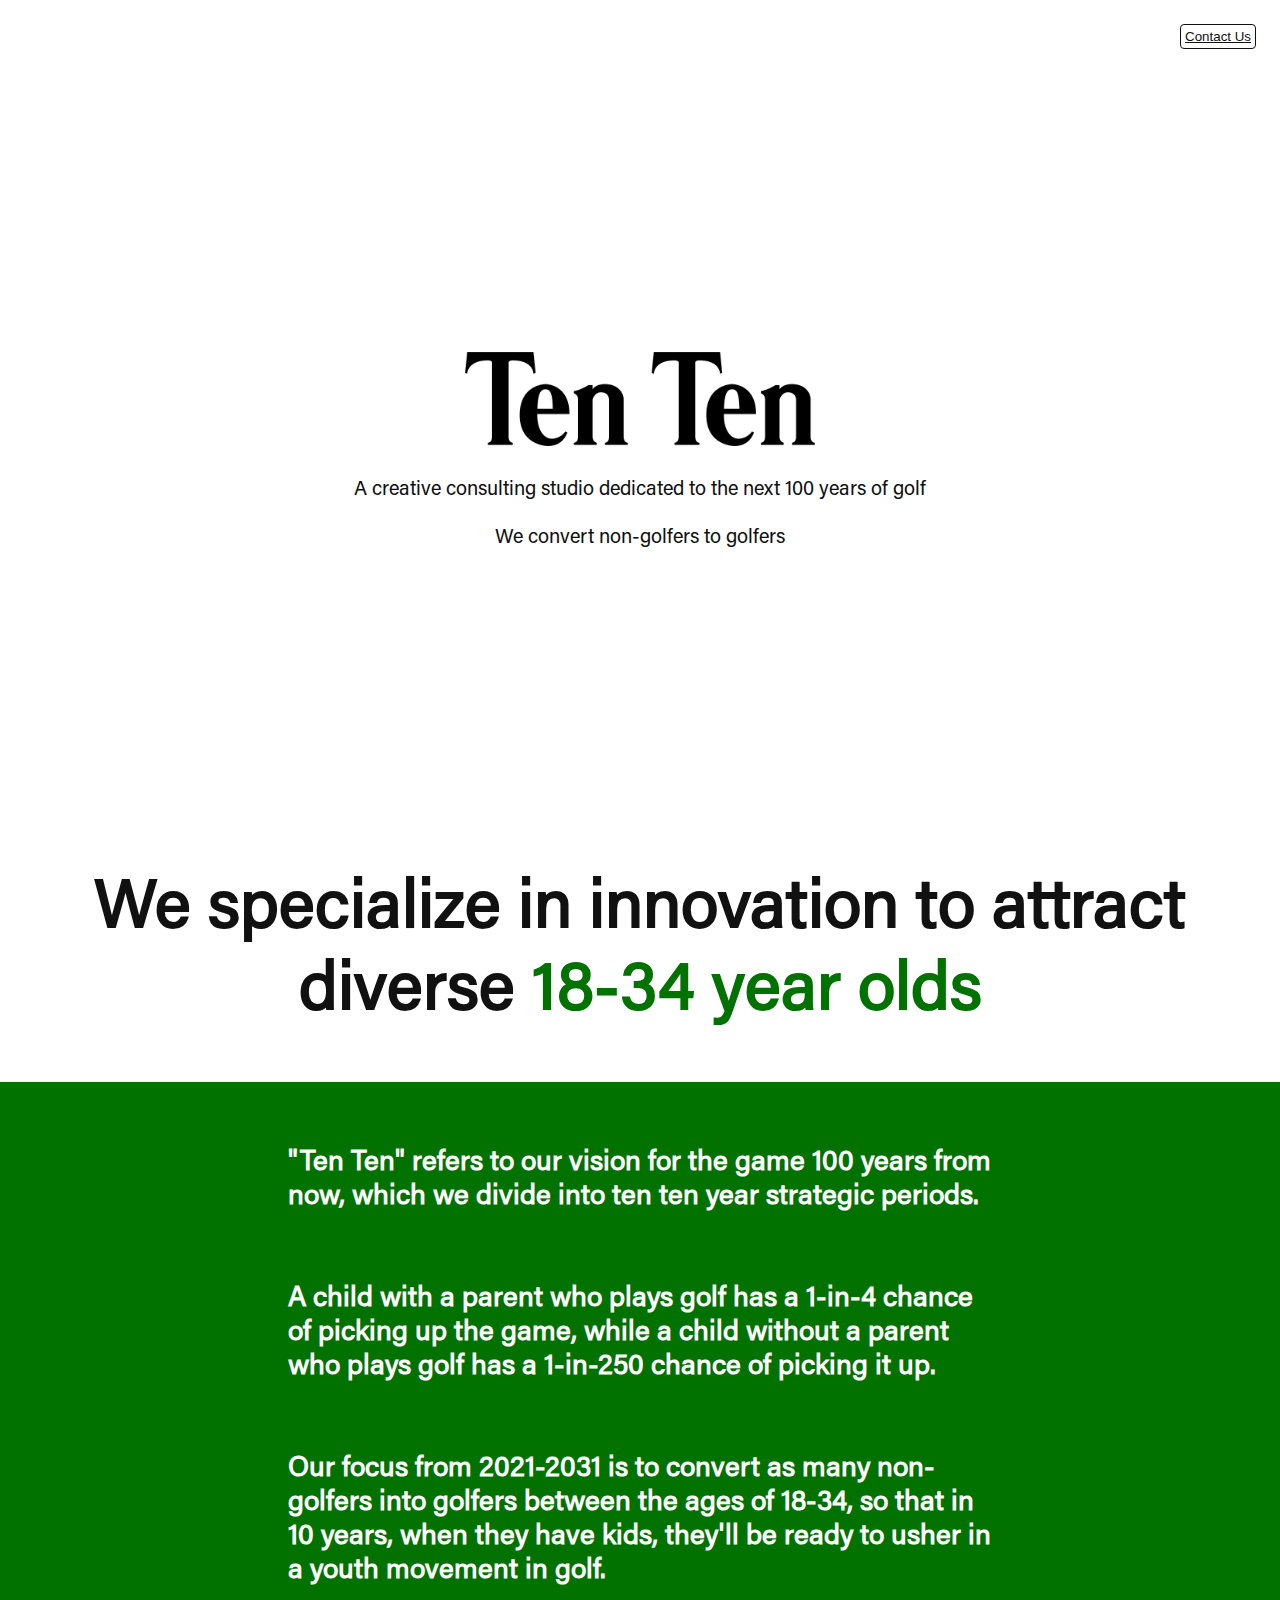
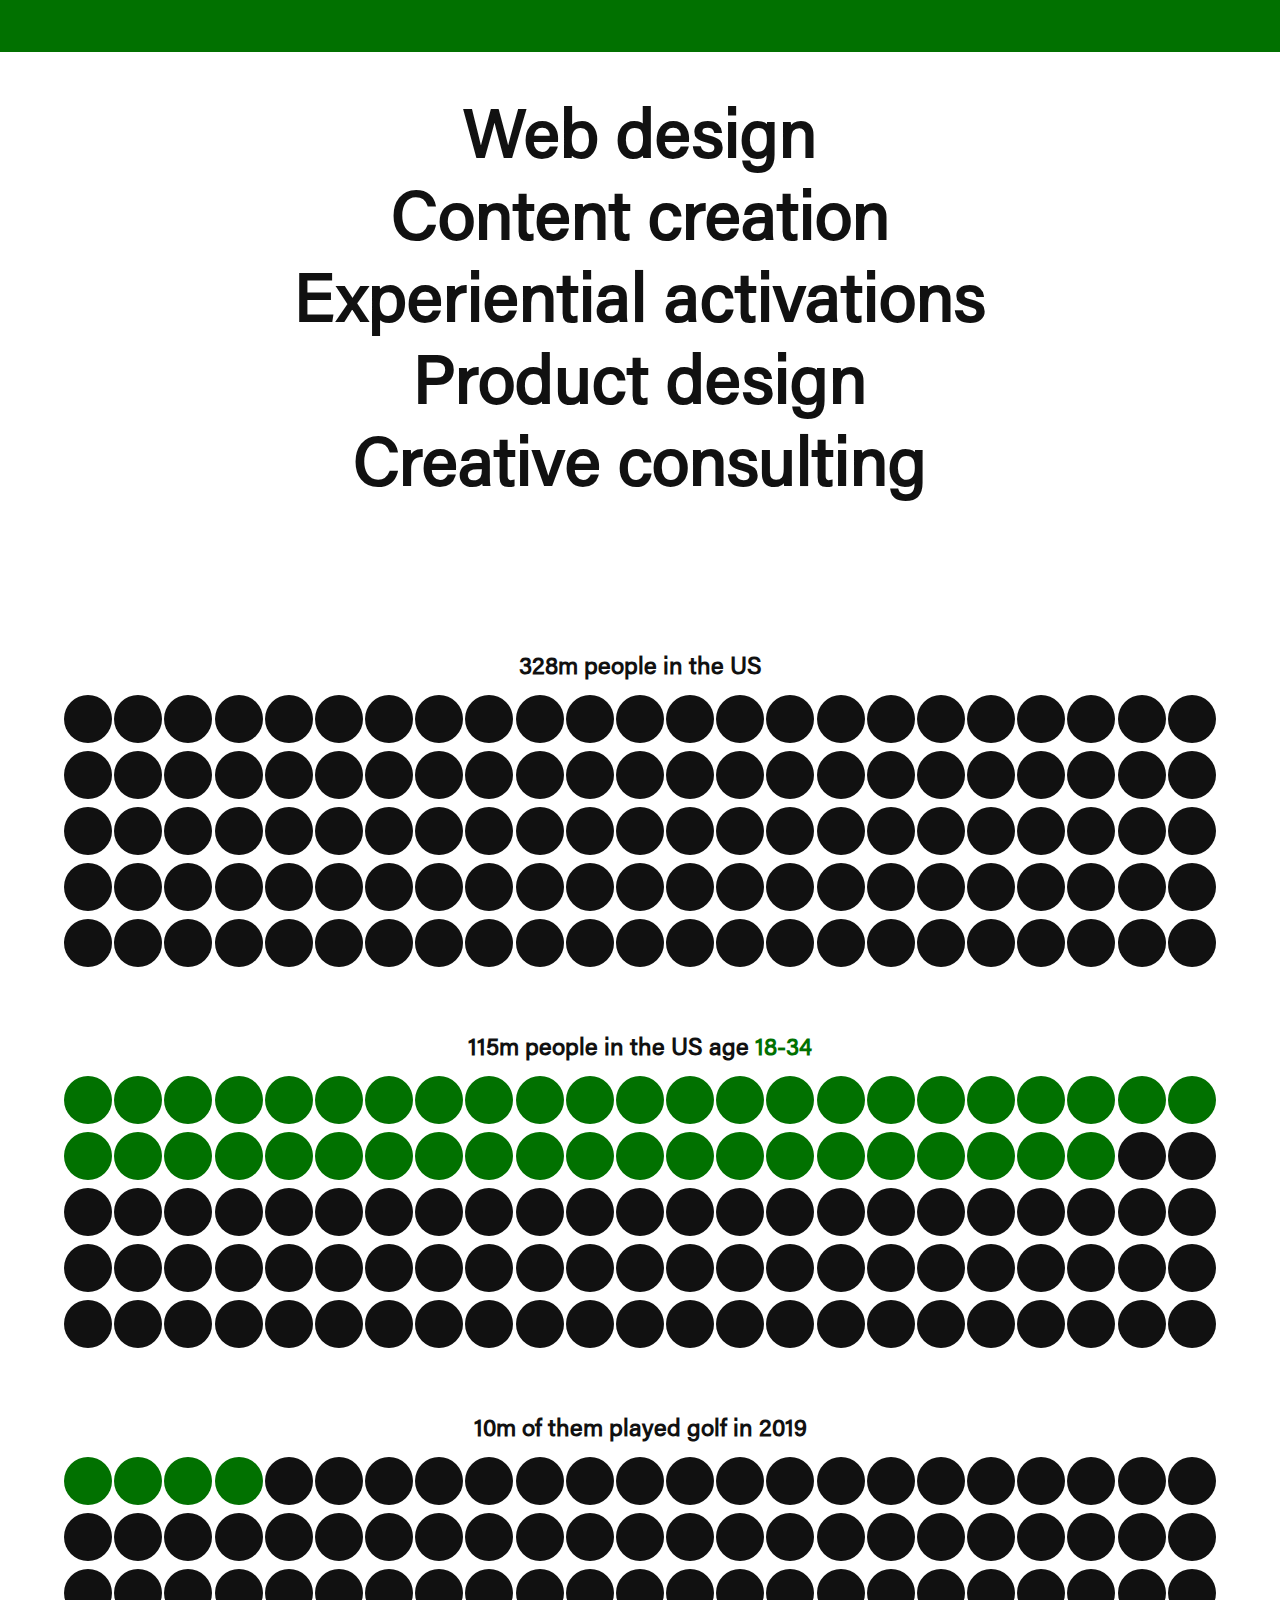
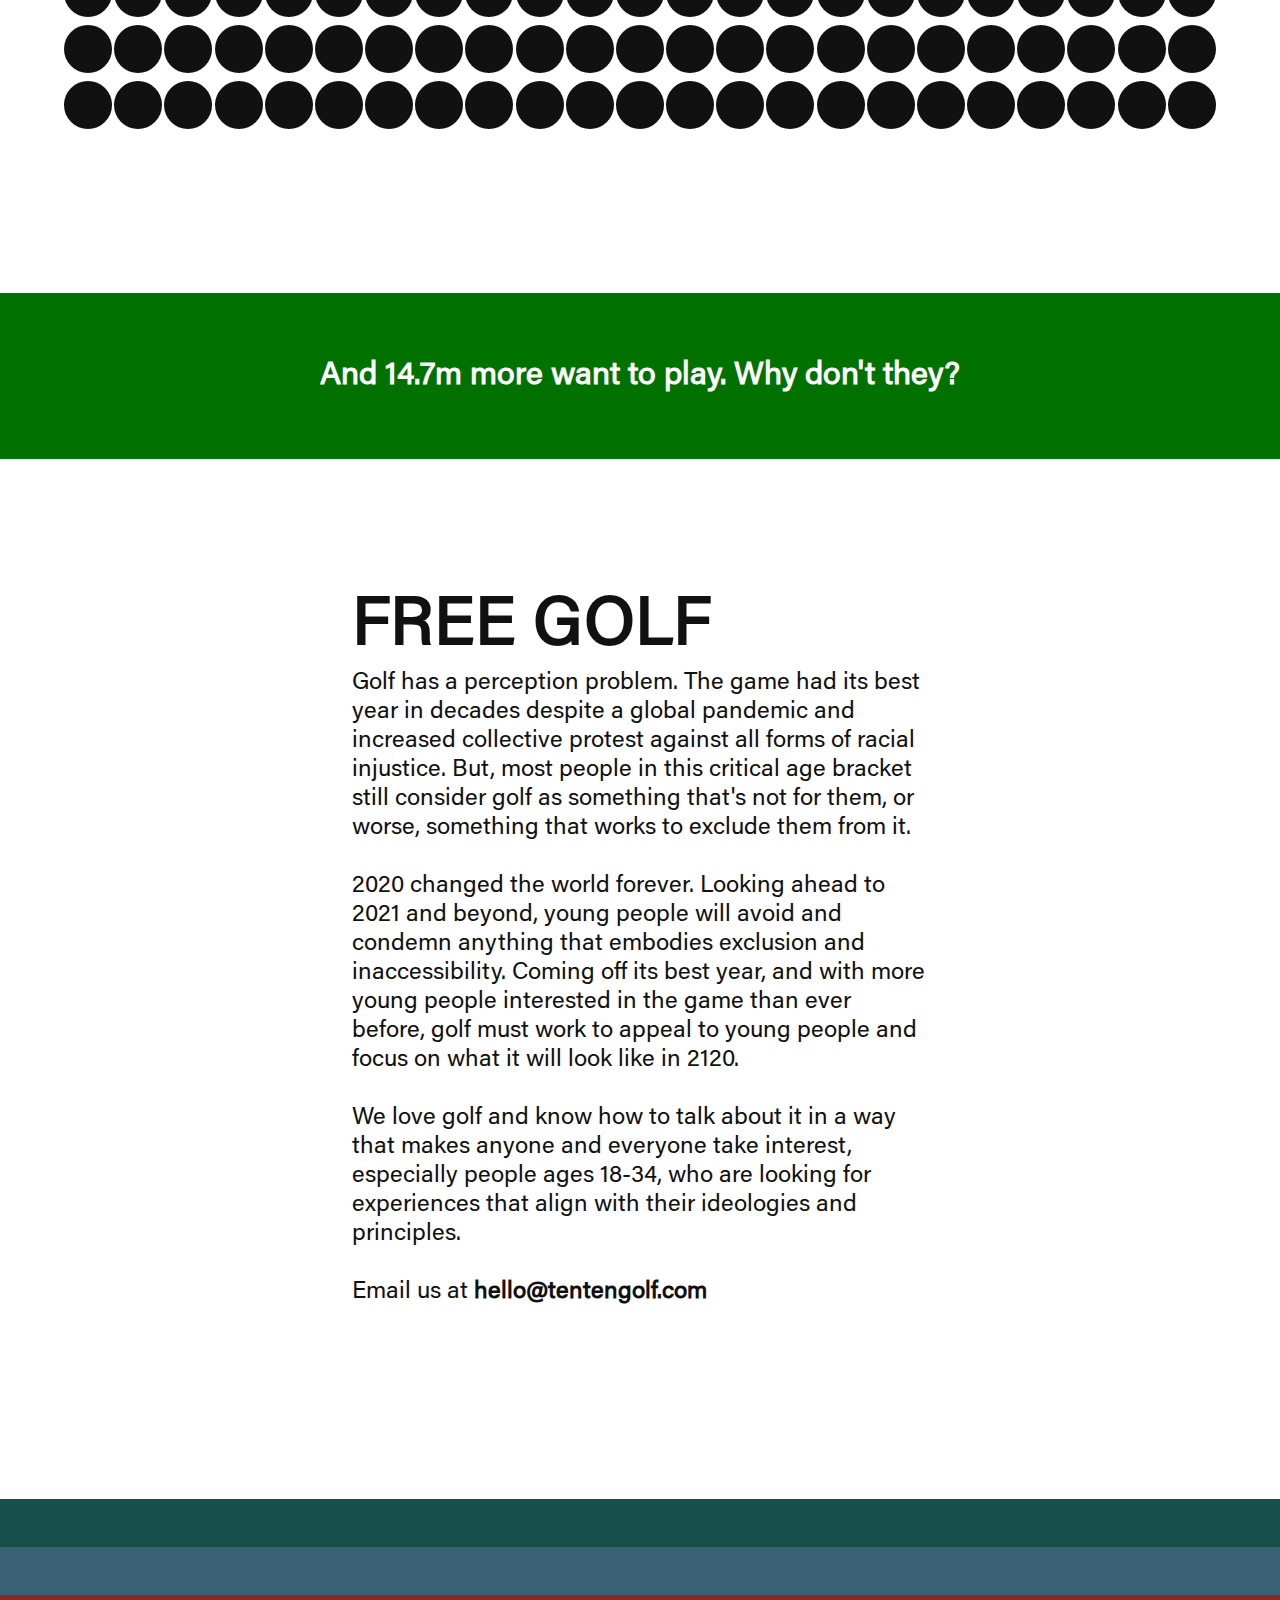
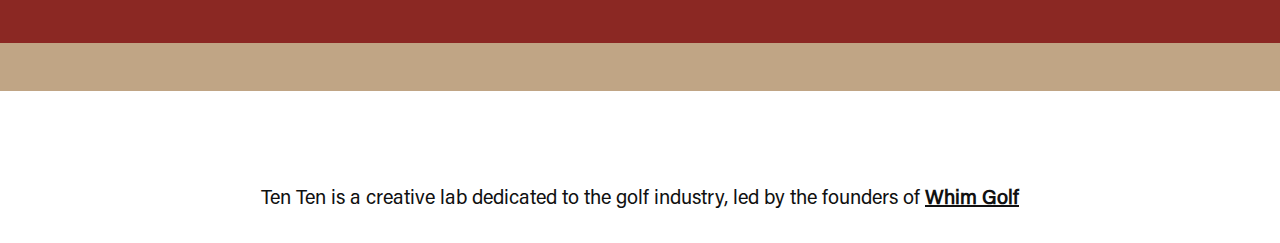
<file: index.html>
<!DOCTYPE html>

<html>
<head>
	<title>Ten Ten</title>
	<link rel="stylesheet" href="styles.css">
	<link rel="icon" href="icon.png">
	<meta name="viewport" content="width=device-width, initial-scale=1">
	<meta name="description" content="ten ten">
</head>

<body>
  <nav>
    <button> <a href="contact.html">
      Contact Us
		</a>
    </button>
  </nav>
  <section class="brandArea">
    <img class="logo" src="tenten-logo.png">
    <p> A creative consulting studio dedicated to the next 100 years of golf <br><br> We convert non-golfers to golfers</p>
  </section>
  <section class="thesis">
    <p> We specialize in innovation to attract diverse <span>18-34 year olds </span> </p>
  <section class="breakdown">
    <p> "Ten Ten" refers to our vision for the game 100 years from now, which we divide into ten ten year strategic periods. <br><br><br>A child with a parent who plays golf has a 1-in-4 chance of picking up the game, while a child without a parent who plays golf has a 1-in-250 chance of picking it up.<br><br><br>Our focus from 2021-2031 is to convert as many non-golfers into golfers between the ages of 18-34, so that in 10 years, when they have kids, they'll be ready to usher in a youth movement in golf.</p>
  </section>	  
	<p> Web design <br> Content creation <br> Experiential activations <br> Product design <br> Creative consulting </p>
  </section>
  <section id="diagrams">
  <section class="population">
    <p>328m people in the US</p>
    <div class="row">
      <div class="peopleCircle"></div>
      <div class="peopleCircle"></div>
      <div class="peopleCircle"></div>
      <div class="peopleCircle"></div>
      <div class="peopleCircle"></div>
      <div class="peopleCircle"></div>
      <div class="peopleCircle"></div>
      <div class="peopleCircle"></div>
      <div class="peopleCircle"></div>
      <div class="peopleCircle"></div>
      <div class="peopleCircle"></div>
      <div class="peopleCircle"></div>
      <div class="peopleCircle"></div>
      <div class="peopleCircle"></div>
      <div class="peopleCircle"></div>
      <div class="peopleCircle"></div>
      <div class="peopleCircle"></div>
      <div class="peopleCircle"></div>
      <div class="peopleCircle"></div>
      <div class="peopleCircle"></div>
      <div class="peopleCircle"></div>
      <div class="peopleCircle"></div>
      <div class="peopleCircle"></div>
    </div>
    <div class="row">
      <div class="peopleCircle"></div>
      <div class="peopleCircle"></div>
      <div class="peopleCircle"></div>
      <div class="peopleCircle"></div>
      <div class="peopleCircle"></div>
      <div class="peopleCircle"></div>
      <div class="peopleCircle"></div>
      <div class="peopleCircle"></div>
      <div class="peopleCircle"></div>
      <div class="peopleCircle"></div>
      <div class="peopleCircle"></div>
      <div class="peopleCircle"></div>
      <div class="peopleCircle"></div>
      <div class="peopleCircle"></div>
      <div class="peopleCircle"></div>
      <div class="peopleCircle"></div>
      <div class="peopleCircle"></div>
      <div class="peopleCircle"></div>
      <div class="peopleCircle"></div>
      <div class="peopleCircle"></div>
      <div class="peopleCircle"></div>
      <div class="peopleCircle"></div>
      <div class="peopleCircle"></div>
    </div>
    <div class="row">
      <div class="peopleCircle"></div>
      <div class="peopleCircle"></div>
      <div class="peopleCircle"></div>
      <div class="peopleCircle"></div>
      <div class="peopleCircle"></div>
      <div class="peopleCircle"></div>
      <div class="peopleCircle"></div>
      <div class="peopleCircle"></div>
      <div class="peopleCircle"></div>
      <div class="peopleCircle"></div>
      <div class="peopleCircle"></div>
      <div class="peopleCircle"></div>
      <div class="peopleCircle"></div>
      <div class="peopleCircle"></div>
      <div class="peopleCircle"></div>
      <div class="peopleCircle"></div>
      <div class="peopleCircle"></div>
      <div class="peopleCircle"></div>
      <div class="peopleCircle"></div>
      <div class="peopleCircle"></div>
      <div class="peopleCircle"></div>
      <div class="peopleCircle"></div>
      <div class="peopleCircle"></div>
    </div>
    <div class="row">
      <div class="peopleCircle"></div>
      <div class="peopleCircle"></div>
      <div class="peopleCircle"></div>
      <div class="peopleCircle"></div>
      <div class="peopleCircle"></div>
      <div class="peopleCircle"></div>
      <div class="peopleCircle"></div>
      <div class="peopleCircle"></div>
      <div class="peopleCircle"></div>
      <div class="peopleCircle"></div>
      <div class="peopleCircle"></div>
      <div class="peopleCircle"></div>
      <div class="peopleCircle"></div>
      <div class="peopleCircle"></div>
      <div class="peopleCircle"></div>
      <div class="peopleCircle"></div>
      <div class="peopleCircle"></div>
      <div class="peopleCircle"></div>
      <div class="peopleCircle"></div>
      <div class="peopleCircle"></div>
      <div class="peopleCircle"></div>
      <div class="peopleCircle"></div>
      <div class="peopleCircle"></div>
    </div>
    <div class="row">
      <div class="peopleCircle"></div>
      <div class="peopleCircle"></div>
      <div class="peopleCircle"></div>
      <div class="peopleCircle"></div>
      <div class="peopleCircle"></div>
      <div class="peopleCircle"></div>
      <div class="peopleCircle"></div>
      <div class="peopleCircle"></div>
      <div class="peopleCircle"></div>
      <div class="peopleCircle"></div>
      <div class="peopleCircle"></div>
      <div class="peopleCircle"></div>
      <div class="peopleCircle"></div>
      <div class="peopleCircle"></div>
      <div class="peopleCircle"></div>
      <div class="peopleCircle"></div>
      <div class="peopleCircle"></div>
      <div class="peopleCircle"></div>
      <div class="peopleCircle"></div>
      <div class="peopleCircle"></div>
      <div class="peopleCircle"></div>
      <div class="peopleCircle"></div>
      <div class="peopleCircle"></div>
    </div>
  </section>
  <section class="population" class="golfersAge">
    <p>115m people in the US age <span>18-34</span></p>
    <div class="row">
      <span><div class="peopleCircle"></div></span>
      <span><div class="peopleCircle"></div></span>
      <span><div class="peopleCircle"></div></span>
      <span><div class="peopleCircle"></div></span>
      <span><div class="peopleCircle"></div></span>
      <span><div class="peopleCircle"></div></span>
      <span><div class="peopleCircle"></div></span>
      <span><div class="peopleCircle"></div></span>
      <span><div class="peopleCircle"></div></span>
      <span><div class="peopleCircle"></div></span>
      <span><div class="peopleCircle"></div></span>
      <span><div class="peopleCircle"></div></span>
      <span><div class="peopleCircle"></div></span>
      <span><div class="peopleCircle"></div></span>
      <span><div class="peopleCircle"></div></span>
      <span><div class="peopleCircle"></div></span>
      <span><div class="peopleCircle"></div></span>
      <span><div class="peopleCircle"></div></span>
      <span><div class="peopleCircle"></div></span>
      <span><div class="peopleCircle"></div></span>
      <span><div class="peopleCircle"></div></span>
      <span><div class="peopleCircle"></div></span>
      <span><div class="peopleCircle"></div></span>
    </div>
    <div class="row">
      <span><div class="peopleCircle"></div></span>
      <span><div class="peopleCircle"></div></span>
      <span><div class="peopleCircle"></div></span>
      <span><div class="peopleCircle"></div></span>
      <span><div class="peopleCircle"></div></span>
      <span><div class="peopleCircle"></div></span>
      <span><div class="peopleCircle"></div></span>
      <span><div class="peopleCircle"></div></span>
      <span><div class="peopleCircle"></div></span>
      <span><div class="peopleCircle"></div></span>
      <span><div class="peopleCircle"></div></span>
      <span><div class="peopleCircle"></div></span>
      <span><div class="peopleCircle"></div></span>
      <span><div class="peopleCircle"></div></span>
      <span><div class="peopleCircle"></div></span>
      <span><div class="peopleCircle"></div></span>
      <span><div class="peopleCircle"></div></span>
      <span><div class="peopleCircle"></div></span>
      <span><div class="peopleCircle"></div></span>
      <span><div class="peopleCircle"></div></span>
      <span><div class="peopleCircle"></div></span>
      <div class="peopleCircle"></div>
      <div class="peopleCircle"></div>
    </div>
    <div class="row">
      <div class="peopleCircle"></div>
      <div class="peopleCircle"></div>
      <div class="peopleCircle"></div>
      <div class="peopleCircle"></div>
      <div class="peopleCircle"></div>
      <div class="peopleCircle"></div>
      <div class="peopleCircle"></div>
      <div class="peopleCircle"></div>
      <div class="peopleCircle"></div>
      <div class="peopleCircle"></div>
      <div class="peopleCircle"></div>
      <div class="peopleCircle"></div>
      <div class="peopleCircle"></div>
      <div class="peopleCircle"></div>
      <div class="peopleCircle"></div>
      <div class="peopleCircle"></div>
      <div class="peopleCircle"></div>
      <div class="peopleCircle"></div>
      <div class="peopleCircle"></div>
      <div class="peopleCircle"></div>
      <div class="peopleCircle"></div>
      <div class="peopleCircle"></div>
      <div class="peopleCircle"></div>
    </div>
    <div class="row">
      <div class="peopleCircle"></div>
      <div class="peopleCircle"></div>
      <div class="peopleCircle"></div>
      <div class="peopleCircle"></div>
      <div class="peopleCircle"></div>
      <div class="peopleCircle"></div>
      <div class="peopleCircle"></div>
      <div class="peopleCircle"></div>
      <div class="peopleCircle"></div>
      <div class="peopleCircle"></div>
      <div class="peopleCircle"></div>
      <div class="peopleCircle"></div>
      <div class="peopleCircle"></div>
      <div class="peopleCircle"></div>
      <div class="peopleCircle"></div>
      <div class="peopleCircle"></div>
      <div class="peopleCircle"></div>
      <div class="peopleCircle"></div>
      <div class="peopleCircle"></div>
      <div class="peopleCircle"></div>
      <div class="peopleCircle"></div>
      <div class="peopleCircle"></div>
      <div class="peopleCircle"></div>
    </div>
    <div class="row">
      <div class="peopleCircle"></div>
      <div class="peopleCircle"></div>
      <div class="peopleCircle"></div>
      <div class="peopleCircle"></div>
      <div class="peopleCircle"></div>
      <div class="peopleCircle"></div>
      <div class="peopleCircle"></div>
      <div class="peopleCircle"></div>
      <div class="peopleCircle"></div>
      <div class="peopleCircle"></div>
      <div class="peopleCircle"></div>
      <div class="peopleCircle"></div>
      <div class="peopleCircle"></div>
      <div class="peopleCircle"></div>
      <div class="peopleCircle"></div>
      <div class="peopleCircle"></div>
      <div class="peopleCircle"></div>
      <div class="peopleCircle"></div>
      <div class="peopleCircle"></div>
      <div class="peopleCircle"></div>
      <div class="peopleCircle"></div>
      <div class="peopleCircle"></div>
      <div class="peopleCircle"></div>
    </div>
  </section>
  <section class="population" class="golfersAge">
    <p>10m of them played golf in 2019</p>
    <div class="row">
			<span><div class="peopleCircle"></div></span>
      <span><div class="peopleCircle"></div></span>
      <span><div class="peopleCircle"></div></span>
		  <span><div class="peopleCircle"></div></span>
      <div class="peopleCircle"></div>
      <div class="peopleCircle"></div>
      <div class="peopleCircle"></div>
      <div class="peopleCircle"></div>
      <div class="peopleCircle"></div>
      <div class="peopleCircle"></div>
      <div class="peopleCircle"></div>
      <div class="peopleCircle"></div>
      <div class="peopleCircle"></div>
      <div class="peopleCircle"></div>
      <div class="peopleCircle"></div>
      <div class="peopleCircle"></div>
      <div class="peopleCircle"></div>
      <div class="peopleCircle"></div>
      <div class="peopleCircle"></div>
      <div class="peopleCircle"></div>
      <div class="peopleCircle"></div>
      <div class="peopleCircle"></div>
      <div class="peopleCircle"></div>
    </div>
    <div class="row">
      <div class="peopleCircle"></div>
      <div class="peopleCircle"></div>
      <div class="peopleCircle"></div>
      <div class="peopleCircle"></div>
      <div class="peopleCircle"></div>
      <div class="peopleCircle"></div>
      <div class="peopleCircle"></div>
      <div class="peopleCircle"></div>
      <div class="peopleCircle"></div>
      <div class="peopleCircle"></div>
			<div class="peopleCircle"></div>
      <div class="peopleCircle"></div>
      <div class="peopleCircle"></div>
      <div class="peopleCircle"></div>
      <div class="peopleCircle"></div>
      <div class="peopleCircle"></div>
      <div class="peopleCircle"></div>
      <div class="peopleCircle"></div>
      <div class="peopleCircle"></div>
      <div class="peopleCircle"></div>
      <div class="peopleCircle"></div>
      <div class="peopleCircle"></div>
      <div class="peopleCircle"></div>
    </div>
    <div class="row">
      <div class="peopleCircle"></div>
      <div class="peopleCircle"></div>
      <div class="peopleCircle"></div>
      <div class="peopleCircle"></div>
      <div class="peopleCircle"></div>
      <div class="peopleCircle"></div>
      <div class="peopleCircle"></div>
      <div class="peopleCircle"></div>
      <div class="peopleCircle"></div>
      <div class="peopleCircle"></div>
      <div class="peopleCircle"></div>
      <div class="peopleCircle"></div>
      <div class="peopleCircle"></div>
      <div class="peopleCircle"></div>
      <div class="peopleCircle"></div>
      <div class="peopleCircle"></div>
      <div class="peopleCircle"></div>
      <div class="peopleCircle"></div>
      <div class="peopleCircle"></div>
      <div class="peopleCircle"></div>
      <div class="peopleCircle"></div>
      <div class="peopleCircle"></div>
      <div class="peopleCircle"></div>
    </div>
    <div class="row">
      <div class="peopleCircle"></div>
      <div class="peopleCircle"></div>
      <div class="peopleCircle"></div>
      <div class="peopleCircle"></div>
      <div class="peopleCircle"></div>
      <div class="peopleCircle"></div>
      <div class="peopleCircle"></div>
      <div class="peopleCircle"></div>
      <div class="peopleCircle"></div>
      <div class="peopleCircle"></div>
      <div class="peopleCircle"></div>
      <div class="peopleCircle"></div>
      <div class="peopleCircle"></div>
      <div class="peopleCircle"></div>
      <div class="peopleCircle"></div>
      <div class="peopleCircle"></div>
      <div class="peopleCircle"></div>
      <div class="peopleCircle"></div>
      <div class="peopleCircle"></div>
      <div class="peopleCircle"></div>
      <div class="peopleCircle"></div>
      <div class="peopleCircle"></div>
      <div class="peopleCircle"></div>
    </div>
    <div class="row">
      <div class="peopleCircle"></div>
      <div class="peopleCircle"></div>
      <div class="peopleCircle"></div>
      <div class="peopleCircle"></div>
      <div class="peopleCircle"></div>
      <div class="peopleCircle"></div>
      <div class="peopleCircle"></div>
      <div class="peopleCircle"></div>
      <div class="peopleCircle"></div>
      <div class="peopleCircle"></div>
      <div class="peopleCircle"></div>
      <div class="peopleCircle"></div>
      <div class="peopleCircle"></div>
      <div class="peopleCircle"></div>
      <div class="peopleCircle"></div>
      <div class="peopleCircle"></div>
      <div class="peopleCircle"></div>
      <div class="peopleCircle"></div>
      <div class="peopleCircle"></div>
      <div class="peopleCircle"></div>
      <div class="peopleCircle"></div>
      <div class="peopleCircle"></div>
      <div class="peopleCircle"></div>
    </div>
  </section>
  </section>
  <section class="answer">
    <p> And 14.7m more want to play. Why don't they?</p>
  </section>
  <section class="longForm">
		<p class="headline">FREE GOLF</p>
    <p> Golf has a perception problem. The game had its best year in decades despite a global pandemic and increased collective protest against all forms of racial injustice. But, most people in this critical age bracket still consider golf as something that's not for them, or worse, something that works to exclude them from it. <br><br> 2020 changed the world forever. Looking ahead to 2021 and beyond, young people will avoid and condemn anything that embodies exclusion and inaccessibility. Coming off its best year, and with more young people interested in the game than ever before, golf must work to appeal to young people and focus on what it will look like in 2120. <br><br> We love golf and know how to talk about it in a way that makes anyone and everyone take interest, especially people ages 18-34, who are looking for experiences that align with their ideologies and principles.<br><br> Email us at <span class="emailAddress">hello@tentengolf.com</span> </p>
  </section>
	</body>
	<div class="blockOne"></div>
	<div class="blockTwo"></div>
	<div class="blockThree"></div>
	<div class="blockFour"></div>
  <footer>
    <p> Ten Ten is a creative lab dedicated to the golf industry, led by the founders of
			<a id="textButton" href="https://whimgolf.com">Whim Golf
		</p>
  </footer>
</file>
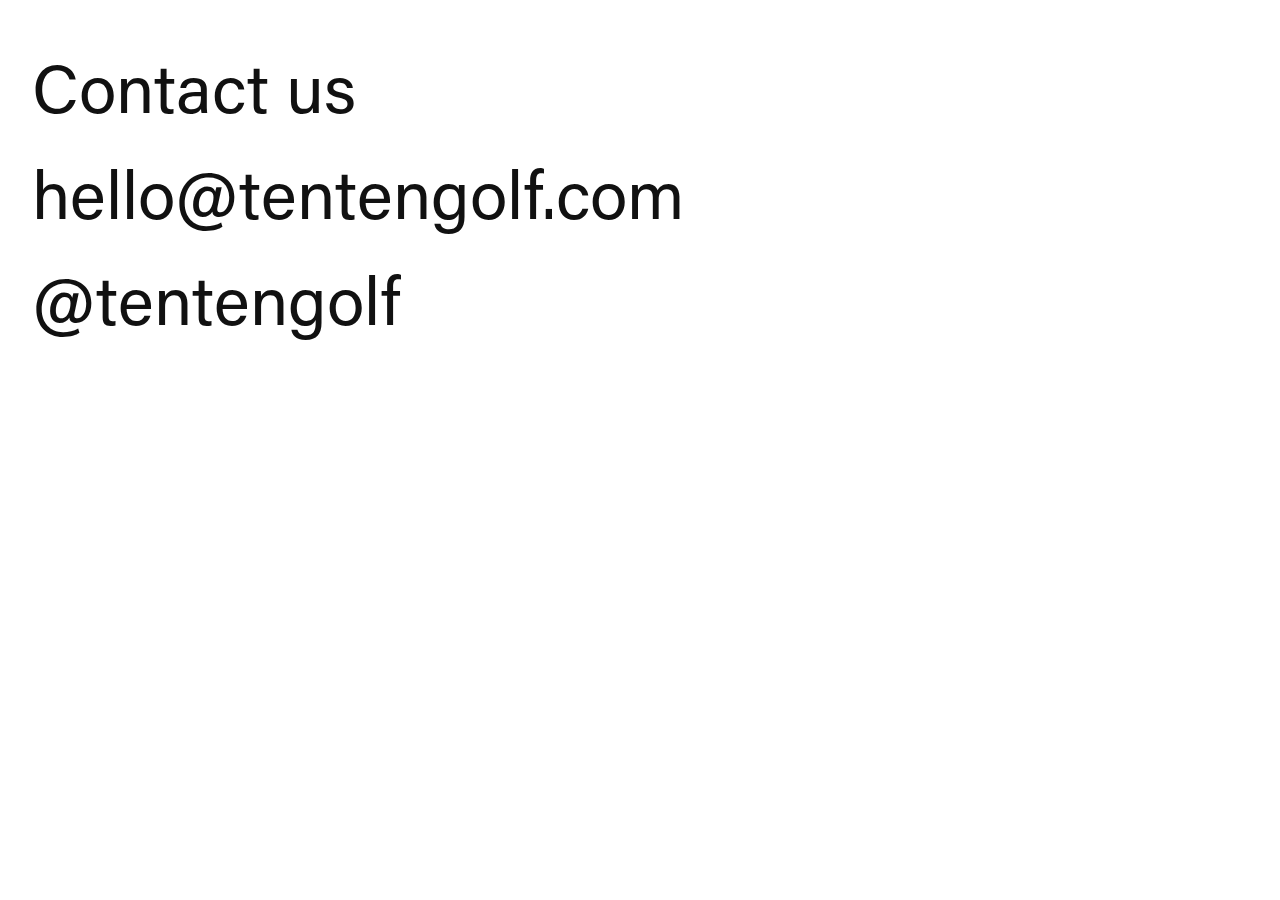
<file: contact.html>
<!DOCTYPE html>

<html>
<head>
	<title>Ten Ten</title>
	<link rel="stylesheet" href="styles.css">
	<link rel="icon" href="icon.png">
	<meta name="viewport" content="width=device-width, initial-scale=1">
	<meta name="description" content="ten ten">
</head>

<body>
  <section class="contactInfo">
    <p>Contact us</p>
    <p>hello@tentengolf.com</p>
    <p><a href="https://www.instagram.com/tentengolf/">@tentengolf</a></p>
  </section>
</body>
</file>
<file: styles.css>
/* #Main
================================================== */

html {
  background: #fff;
  font: 16px 'Acumin', "Helvetica Neue", Helvetica, Arial, sans-serif;
  color: #111;
  -webkit-font-smoothing: antialiased; /* Fix for webkit rendering */
}


/* #Typography
================================================== */


	@font-face {
		font-family: 'Acumin Cond';
		src: url('typefaces/acuminprocond-bold.otf');

}


@font-face {
	font-family: 'Acumin';
	src: url('typefaces/Acumin-RPro.otf');

}


	@font-face {
		font-family: 'Acumin Bold';
		src: url('typefaces/Acumin-BdPro.otf');
}

body {
  margin: 0px;
}

nav {
  height: 2rem;
  padding: 1.5rem 1.5rem;
}

p {
    display: block;
    margin-block-start: 0em;
    margin-block-end: 0em;
    margin-inline-start: 0px;
    margin-inline-end: 0px;
}

nav > button {
  float: right;
  background-color: white;
  border: .25px #111 solid;
  padding: .25rem;
  border-radius: .25rem;
  font-weight: medium;
}

nav > button:hover {
  float: right;
  background-color: #eee;
  border: .25px #111 solid;
  padding: .25rem;
  border-radius: .25rem;
  font-weight: medium;
  text-decoration: underline;
}

.brandArea {
  padding: 17rem 0rem;
}

.brandArea > p {
  font-size: 1.25rem;
  display: block;
  padding: 2rem 0rem;
  margin: 0 auto;
  text-align: center;
}

.logo {
  display: block;
  margin: 0 auto;
  max-width: 350px;
}

.thesis {
  padding-bottom: 4rem;
}

.thesis p {
  margin: 0 auto;
  text-align: center;
  padding: 1rem 4rem;
  display: block;
  font-size: 4.25rem;
  font-weight: bold;
  word-wrap: normal;
}

.thesis p > span {
  color: #017100;
}

.answer p {
  font-size: 2rem;
  color: white;
  font-weight: bold;
  background-color: #017100;
  margin: 0 auto;
  text-align: center;
  padding: 4rem;
}

.breakdown p {
  font-size: 1.75rem;
  color: white;
  font-weight: bold;
  background-color: #017100;
  margin: 2rem auto;
  text-align: left;
  padding: 4rem 18rem;
}

#diagrams {
  margin: 2rem 0rem 8rem 0rem;
}

.longForm {
  display: block;
  width: 45%;
  margin: 0 auto;
  text-align: left;
  font-size: 1.5rem;
  padding: 4rem 0rem;
}

.population {
  display: block;
  margin: 0 auto;
  padding: 2rem 4rem;
}

.population > p {
  text-align: center;
  font-size: 1.5rem;
  font-weight: bold;
	margin-bottom: .5rem;
}

.population > p > span {
  color: #017100;
}

.row {
  display: flex;
  flex-direction: row;
  align-items: center;
  justify-content: space-between;
  padding: .25rem 0rem;
}

.row span div {
  background-color: #017100;
}

.peopleCircle {
  height: 3rem;
  width: 3rem;
  border-radius: 3rem;
  background-color: #111;
}

footer p {
  display: block;
  margin: 0 auto;
  text-align: center;
  padding: 6rem 0rem 2rem 0rem;
  font-size: 1.25rem;
}

footer a {
  font-weight: bold;
}

footer a:hover {
  font-weight: bold;
  text-decoration: underline;
}

footer a:visited {
  text-decoration: none;
  color: #111;
}

a:-webkit-any-link {
  color: #111;
  cursor: pointer;
  text-decoration: underline;
  text-decoration-line: underline;
  text-decoration-thickness: initial;
  text-decoration-style: initial;
  text-decoration-color: #111;
}

a:-webkit-any-link:visited {
  color: #111;
  cursor: pointer;
  text-decoration: underline;
  text-decoration-line: underline;
  text-decoration-thickness: initial;
  text-decoration-style: initial;
  text-decoration-color: #111;
}

.emailAddress {
  font-weight: bold;
}

.blockOne {
  margin-top: 8rem;
  display: block;
  height: 3rem;
  background-color:#174f4b;
}

.blockTwo {
  display: block;
  height: 3rem;
 background-color: #3b6174;
}

.blockThree {
  display: block;
  height: 3rem;
  background-color: #8b2823;
}

.blockFour {
  display: block;
  height: 3rem;
  background-color: #c0a585;
}

button > a {
  text-decoration: none;
}

.contactInfo {
  padding: 2rem;
  font-size: 4.25rem;
}

.contactInfo a {
  text-decoration: none;
}

.contactInfo p {
  margin: 1.5rem 0rem;
}

.headline {
  font-size: 4.25rem;
  font-weight: bold;
  margin-top: 4rem;
}

@media (max-width: 480px){

  .html {
    font-size: 14px;
  }

  .population > p > span {
    color: #017100;
  }

  .population {
    display: block;
    margin: 0 auto;
    padding: 1rem 2rem;
  }

  .population > p {
    text-align: center;
    font-size: 1rem;
    font-weight: bold;
  }

  .row {
    display: flex;
    flex-direction: row;
    align-items: center;
    justify-content: space-between;
    padding: .1rem 0rem;
  }

  .row span div {
    background-color: #017100;
  }

  .peopleCircle {
    height: .75rem;
    width: .75rem;
    border-radius: .75rem;
    background-color: #111;
  }

  .brandArea {
    padding: 14rem 0rem;
  }

  .brandArea > p {
    font-size: 1.65rem;
    width: 85%;
    display: block;
    padding: 2rem 0rem;
    margin: 0 auto;
    text-align: center;
  }

  .logo {
    display: block;
    margin: 0 auto;
    max-width: 350px;
  }

  .thesis {
    padding-bottom: 0rem;
  }

  .thesis p {
    margin: 0 auto;
    text-align: center;
    padding: 2rem 1rem;
    display: block;
    font-size: 1.65rem;
    font-weight: bold;
    word-wrap: normal;
  }

  .logo {
    display: block;
    margin: 0 auto;
    width: 50%;
  }

  #diagrams {
    margin: 1rem 0rem 3rem 0rem;
  }

  .longForm {
    display: block;
    width: 85%;
    margin: 0 auto;
    text-align: left;
    font-size: 1.15rem;
    padding: 2rem 0rem;
  }

  footer p {
    display: block;
    width: 85%;
    margin: 0 auto;
    text-align: center;
    padding: 6rem 0rem 1rem 0rem;
    font-size: 1rem;
  }

  footer a {
    text-decoration: none;
  }

  footer a:visited {
    text-decoration: none;
    color: #111;
  }

  a:-webkit-any-link {
    color: #111;
    cursor: pointer;
    text-decoration: underline;
    text-decoration-line: underline;
    text-decoration-thickness: initial;
    text-decoration-style: initial;
    text-decoration-color: #111;
  }

  a:-webkit-any-link:visited {
    color: #111;
    cursor: pointer;
    text-decoration: underline;
    text-decoration-line: underline;
    text-decoration-thickness: initial;
    text-decoration-style: initial;
    text-decoration-color: #111;
  }

  body > footer > a {
    color: #111;
  }

  .answer p {
    font-size: 1.65rem;
    color: white;
    font-weight: bold;
    background-color: #017100;
    margin: 0 auto;
    text-align: center;
    padding: 2rem;
  }
	
.breakdown p {
  font-size: 1.25rem;
  color: white;
  font-weight: bold;
  background-color: #017100;
  margin: 2rem auto;
  text-align: left;
  padding: 3rem 3rem;
}

  .blockOne {
    margin-top: 8rem;
    display: block;
    height: 1.5rem;
    background-color:#174f4b;
  }

  .blockTwo {
    display: block;
    height: 1.5rem;
   background-color: #3b6174;
  }

  .blockThree {
    display: block;
    height: 1.5rem;
    background-color: #8b2823;
  }

  .blockFour {
    display: block;
    height: 1.5rem;
    background-color: #c0a585;
  }

  .contactInfo {
    padding: 2rem;
    font-size: 1.65rem;
  }

  .contactInfo a {
    text-decoration: none;
  }

  .headline {
    font-size: 1.65rem;
    font-weight: bold;
    margin-top: 1rem;
  }

  @media (max-width: 375px){
    .thesis p {
      margin: 0 auto;
      text-align: center;
      padding: 1rem 1rem;
      display: block;
      font-size: 1.2rem;
      font-weight: bold;
      word-wrap: normal;
    }

    .answer p {
      font-size: 1.2rem;
      color: white;
      font-weight: bold;
      background-color: #017100;
      margin: 0 auto;
      text-align: center;
      padding: 1rem;
    }

    .brandArea > p {
      font-size: 1.2rem;
      width: 85%;
      display: block;
      padding: 2rem 0rem;
      margin: 0 auto;
      text-align: center;
    }

    .brandArea {
      padding: 13rem 0rem;
    }
  }

  @media (height: 812px) {
    .brandArea {
      padding: 16rem 0rem 20rem;
    }

    .thesis p {
      margin: 0 auto;
      text-align: center;
      padding: 1rem 1rem;
      display: block;
      font-size: 1.25rem;
      font-weight: bold;
      word-wrap: normal;
    }

  }

  @media (max-width: 320px){
    .thesis p {
      margin: 0 auto;
      text-align: center;
      padding: 1rem 1rem;
      display: block;
      font-size: 1.25rem;
      font-weight: bold;
      word-wrap: normal;
    }

    .brandArea > p {
      font-size: 1.25rem;
      width: 85%;
      display: block;
      padding: 2rem 0rem;
      margin: 0 auto;
      text-align: center;
    }

    .brandArea {
      padding: 10rem 0rem;
    }
  }
</file>
